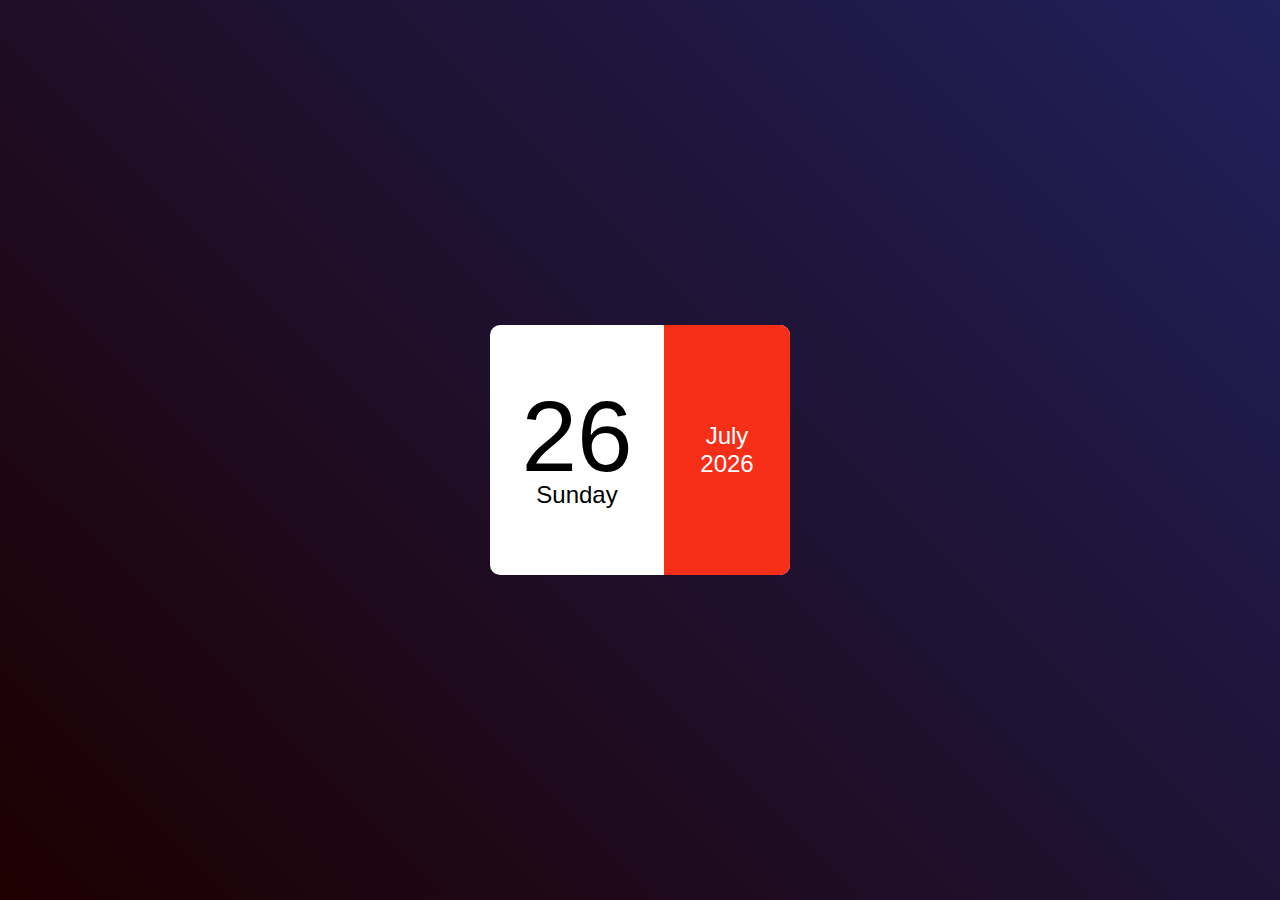
<file: MINI_PROJECTS/Calender/index.html>
<!DOCTYPE html>
<html lang="en">
<head>
    <meta charset="UTF-8">
    <meta name="viewport" content="width=device-width, initial-scale=1.0">
    <title>Document</title>
    <link rel="stylesheet" href="style.css">
</head>
<body>
    <div class="hero">
        <div class="calender">
            <div class="left">
                <p id="date">01</p>
                <p id="day">Sunday</p>
            </div>
            <div class="right">
                <p id="month">January</p>
                <p id="year">2020</p>
            </div>
        </div>
    </div>



    <script src="script.js"></script>
</body>
</html>
</file>
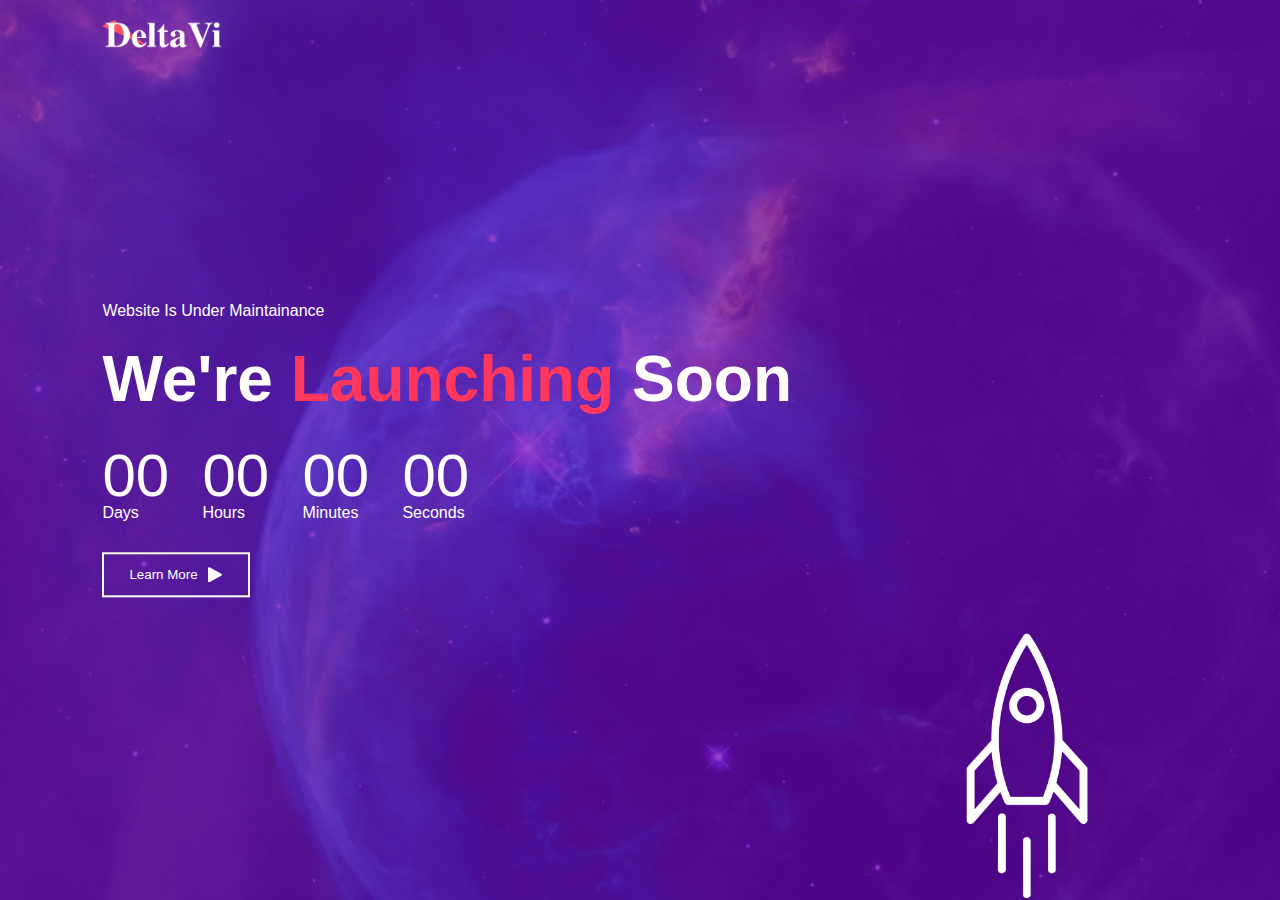
<file: MINI_PROJECTS/Launching_Interface/index.html>
<!DOCTYPE html>
<html lang="en">
<head>
    <meta charset="UTF-8">
    <meta name="viewport" content="width=device-width, initial-scale=1.0">
    <title>Document</title>
    <link rel="stylesheet" href="style.css">
</head>
<body>
    <div class="container">
        <img src="images/logo.png" alt="logo" class="logo">
        <div class="content">
            <p>Website Is Under Maintainance</p>
            <h1>We're<span> Launching</span> Soon</h1>

            <div class="launch-time">
                <div>
                    <p id="days">00</p>
                    <span>Days</span>
                </div>
                <div>
                    <p id="hours">00</p>
                    <span>Hours</span>
                </div>
                <div>
                    <p id="minutes">00</p>
                    <span>Minutes</span>
                </div>
                <div>
                    <p id="seconds">00</p>
                    <span>Seconds</span>
                </div>
            </div>
            <button type="button">Learn More <img src="images/triangle.png" alt=""></button>
        </div>
        <img src="images/rocket.png" alt="rocket" class="rocket">
    </div>
    <script src="script.js"></script>
</body>
</html>
</file>
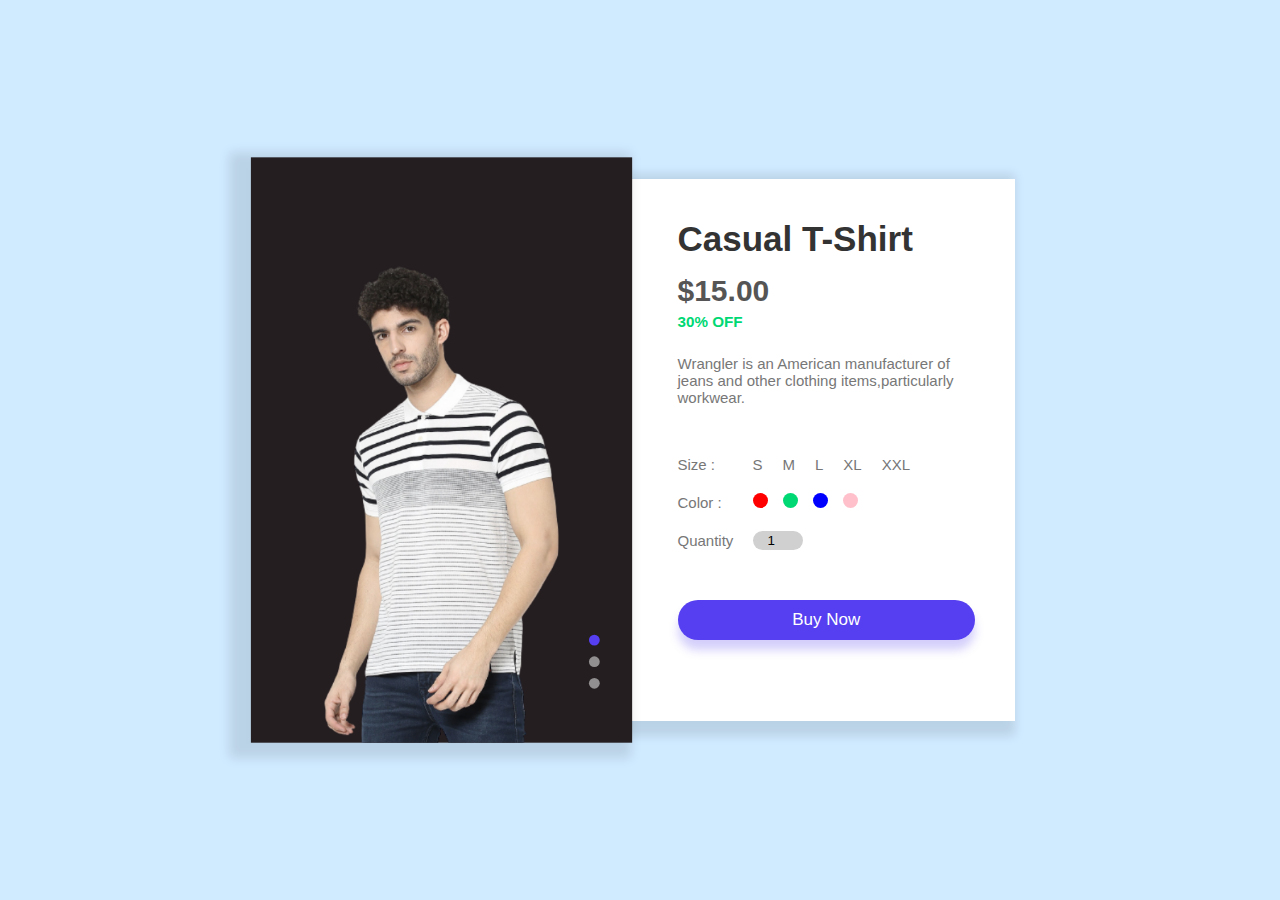
<file: MINI_PROJECTS/Product_Page/index.html>
<!DOCTYPE html>
<html lang="en">
<head>
    <meta charset="UTF-8">
    <meta name="viewport" content="width=device-width, initial-scale=1.0">
    <title>Document</title>
    <link rel="stylesheet" href="style.css">
</head>
<body>
    <div class="container">
        <div class="product">
            <div class="gallery">
                <img src="images/image1.png" alt="" id="productImg">
                <div class="controls">
                    <span class="btn active"></span>
                    <span class="btn"></span>
                    <span class="btn"></span>
                </div>
            </div>
            <div class="details">
                <h1>Casual T-Shirt</h1>
                <h2>$15.00</h2>
                <h3>30% OFF</h3>
                <p id="new">Wrangler is an American manufacturer of jeans and other clothing items,particularly workwear.</p>
                <form>
                    <div class="size-select">
                        <p>Size :</p>
                        <label for="small">
                            <input type="radio" name="size" id="small">
                            <span>S</span>
                        </label>
                        <label for="medium">
                            <input type="radio" name="size" id="medium">
                            <span>M</span>
                        </label>
                        <label for="large">
                            <input type="radio" name="size" id="large">
                            <span>L</span>
                        </label>
                        <label for="x-large">
                            <input type="radio" name="size" id="x-large">
                            <span>XL</span>
                        </label>
                        <label for="xx-large">
                            <input type="radio" name="size" id="xx-large">
                            <span>XXL</span>
                        </label>
                    </div>
                    <div class="color-select">
                        <p>Color :</p>
                        <label for="red">
                            <input type="radio" name="color" id="red">
                            <span class="color-1"></span>

                        </label>
                        <label for="green">
                            <input type="radio" name="color" id="green">
                            <span class="color-2"></span>

                        </label>
                        <label for="blue">
                            <input type="radio" name="color" id="blue">
                            <span class="color-3"></span>

                        </label>
                        <label for="pink">
                            <input type="radio" name="color" id="pink">
                            <span class="color-4"></span>

                        </label>
                    </div>
                    <div class="quantity-select">
                        <p>Quantity</p>
                        <input type="number" value="1">
                    </div>
                    <button>Buy Now</button>
                </form>
            </div>
        </div>
    </div>



    <script src="script.js"></script>
</body>
</html>
</file>
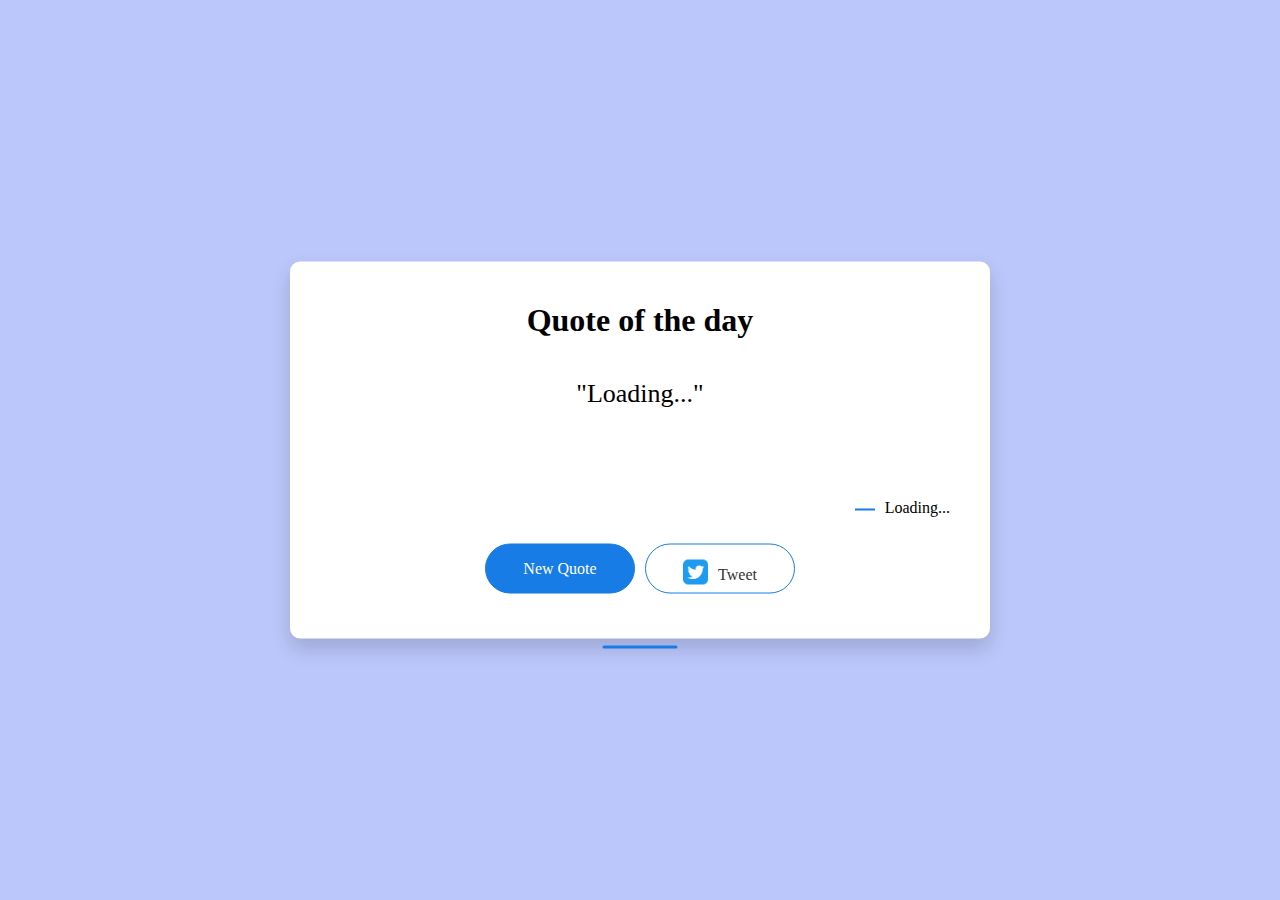
<file: MINI_PROJECTS/Quote_generator/index.html>
<!DOCTYPE html>
<html lang="en">
<head>
    <meta charset="UTF-8">
    <meta name="viewport" content="width=device-width, initial-scale=1.0">
    <title>Document</title>
    <link rel="stylesheet" href="style.css">
</head>
<body>
    <div class="quote-box">
        <h2>Quote of the day</h2>
        <blockquote id="quote">Loading...</blockquote>
        <span id="author">Loading...</span>
        <div>
            <button onclick="getquote(api_url)">New Quote</button>
            <button onclick="tweet()"><img src="twitter.png" alt="">Tweet</button>
        </div>
    </div>
    <script src="script.js"></script>
</body>
</html>
</file>
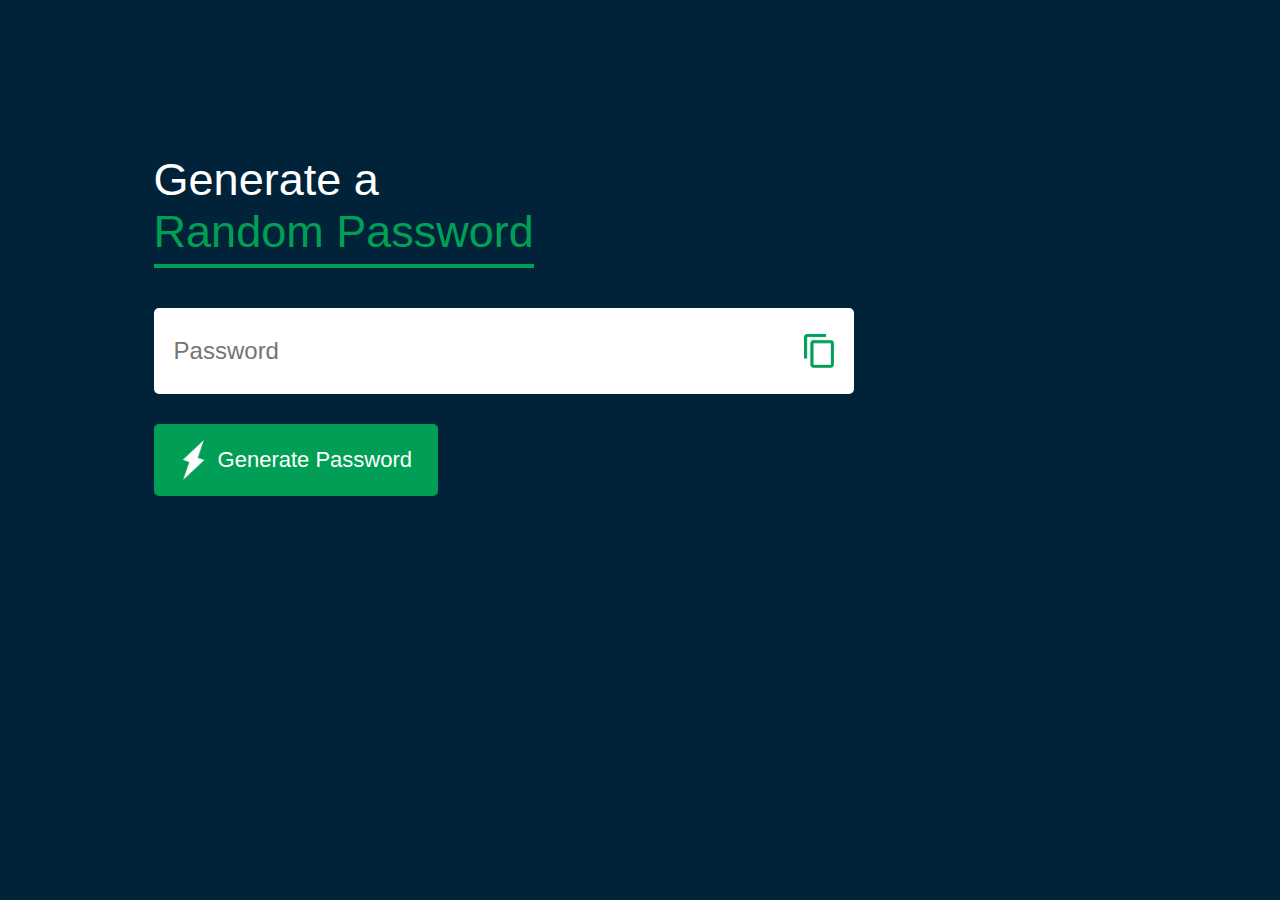
<file: MINI_PROJECTS/Random_password_generator/index.html>
<!DOCTYPE html>
<html lang="en">
<head>
    <meta charset="UTF-8">
    <meta name="viewport" content="width=device-width, initial-scale=1.0">
    <title>Document</title>
    <link rel="stylesheet" href="style.css">
</head>
<body>
    <div class="container">
        <h1>Generate a<br> <span>Random Password</span></h1>
        <div class="display">
            <input type="text" id="password" placeholder="Password">
            <img src="images/copy.png" onclick="copyPassword()" alt="">
        </div>
        <button onclick="createPassword()"><img src="images/generate.png" alt="">Generate Password</button>
    </div>
    <script src="script.js"></script>
</body>
</html>
</file>
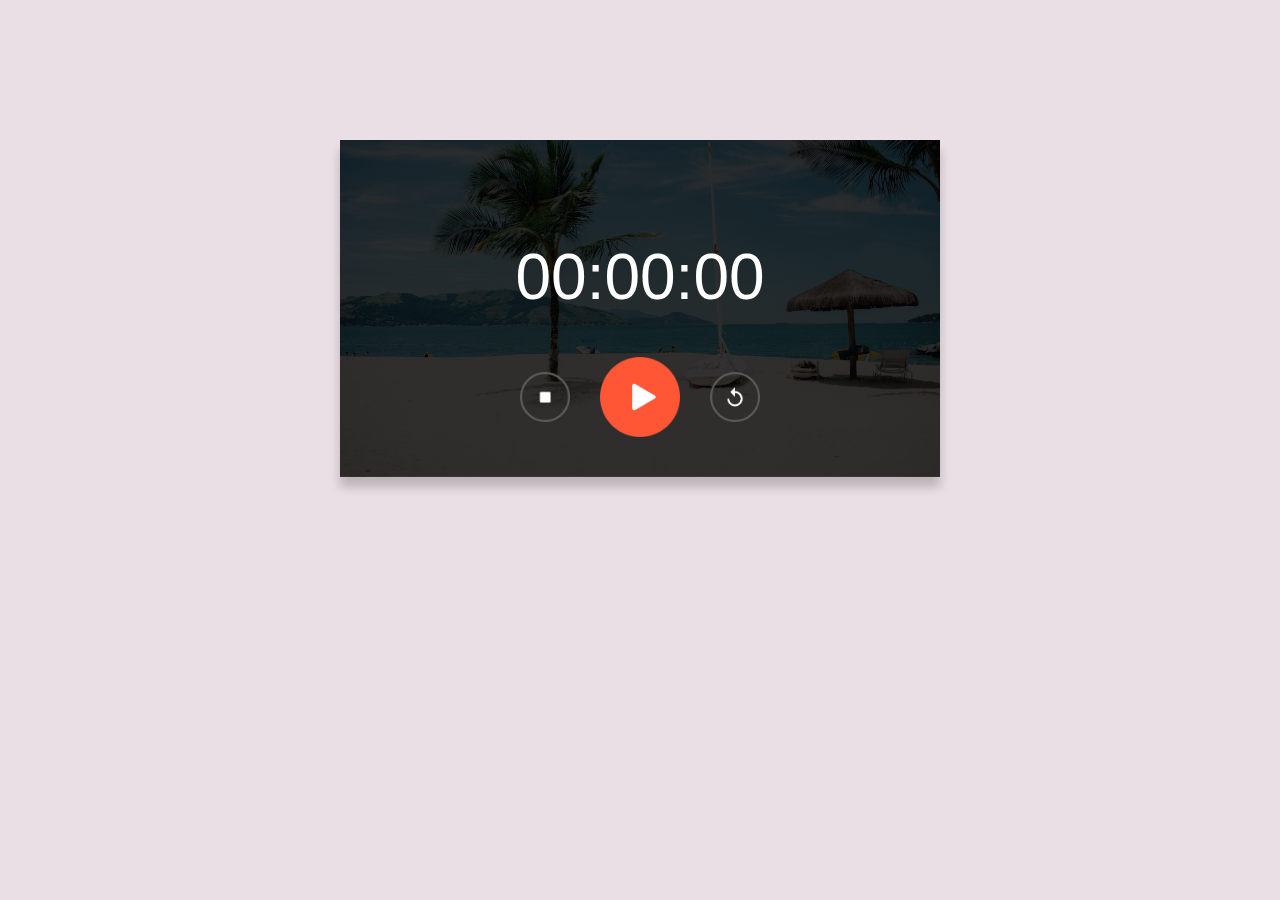
<file: MINI_PROJECTS/Stopwatch/index.html>
<!DOCTYPE html>
<html lang="en">
<head>
    <meta charset="UTF-8">
    <meta name="viewport" content="width=device-width, initial-scale=1.0">
    <title>Document</title>
    <link rel="stylesheet" href="style.css">
</head>
<body>
<div class="stopwatch">
    <h1 id="displayTime">00:00:00</h1>
    <div class="buttons">
        <img src="images/stop.png" alt="stop" onclick="watchStop()">
        <img src="images/start.png" alt="start" onclick="watchStart()">
        <img src="images/reset.png" alt="reset" onclick="watchReset()">
    </div>
</div>



    <script src="script.js"></script>
</body>
</html>
</file>
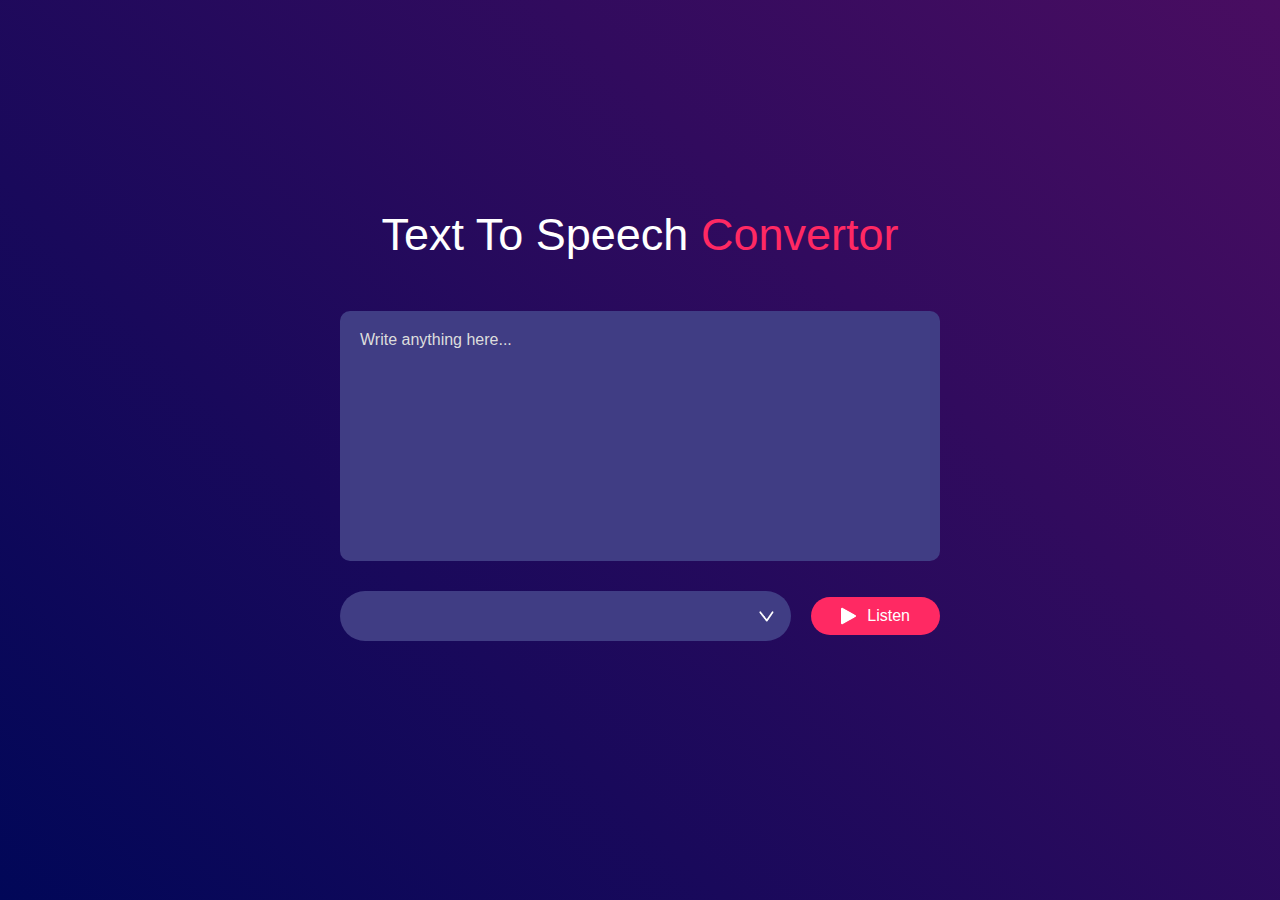
<file: MINI_PROJECTS/Text_to_Voice/index.html>
<!DOCTYPE html>
<html lang="en">
<head>
    <meta charset="UTF-8">
    <meta name="viewport" content="width=device-width, initial-scale=1.0">
    <title>Document</title>
    <link rel="stylesheet" href="style.css">
</head>
<body>
<div class="hero">
    <h1>Text To Speech<span> Convertor</span></h1>
    <textarea placeholder="Write anything here..."></textarea>
    <div class="row">
        <select></select>
        <button><img src="images/play.png" alt="">Listen</button>
    </div>

</div>



    <script src="script.js"></script>
</body>
</html>
</file>
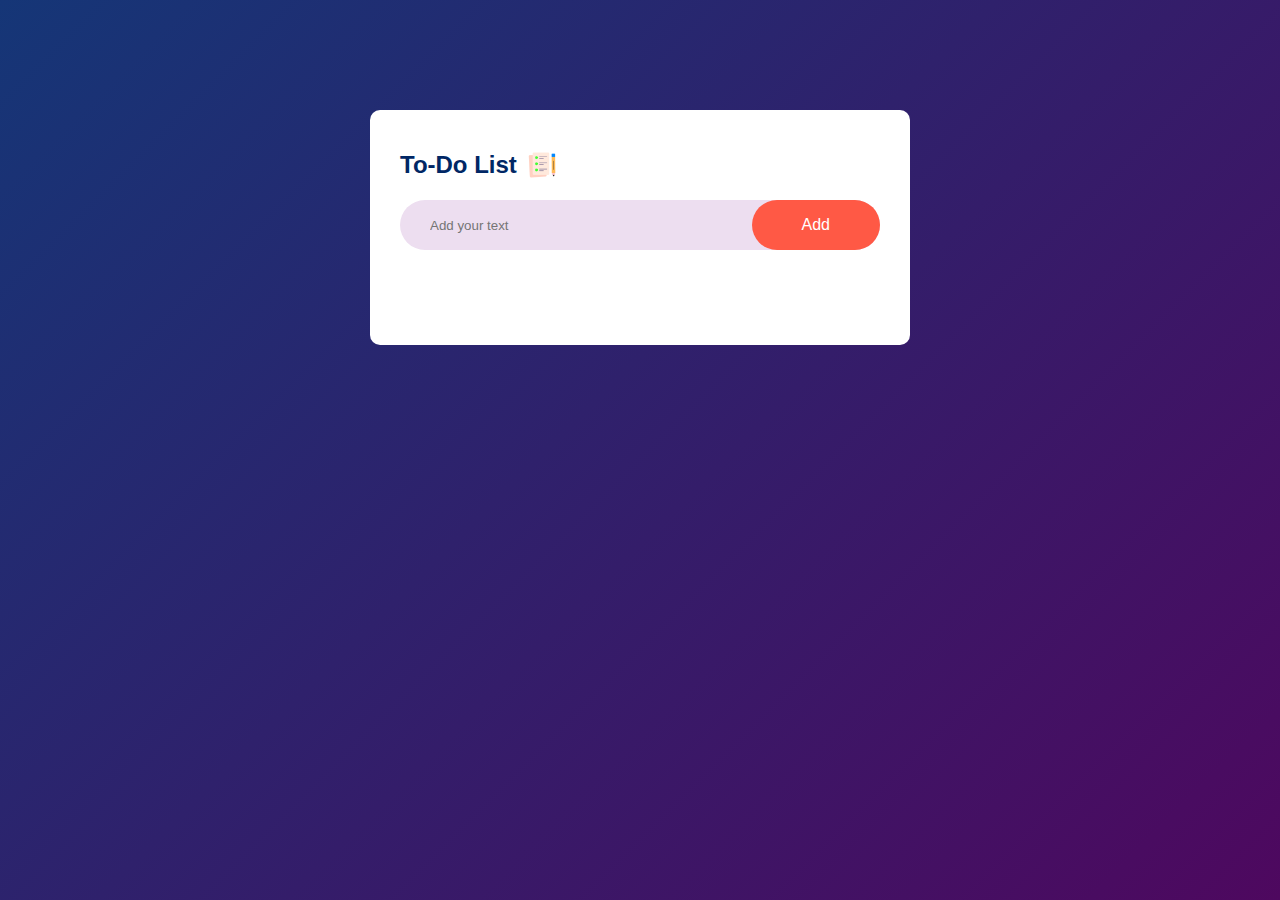
<file: MINI_PROJECTS/To-do-list/index.html>
<!DOCTYPE html>
<html lang="en">
<head>
    <meta charset="UTF-8">
    <meta name="viewport" content="width=device-width, initial-scale=1.0">
    <title>Document</title>
    <link rel="stylesheet" href="style.css">
</head>
<body>
    <div class="container">
        <div class="todo-app">
        <h2>To-Do List <img src="images/icon.png" alt=""></h2>
        <div class="row">
            <input type="text" id="input-box" placeholder="Add your text">
            <button onclick="addTask()">Add</button>
        </div>
        <ul id="list-container">
            <!-- <li class="checked">Task 1</li>
            <li>Task 2</li>
            <li>Tsk 3</li> -->
        </ul>
    </div>
</div>
    <script src="script.js"></script>
</body>
</html>
</file>
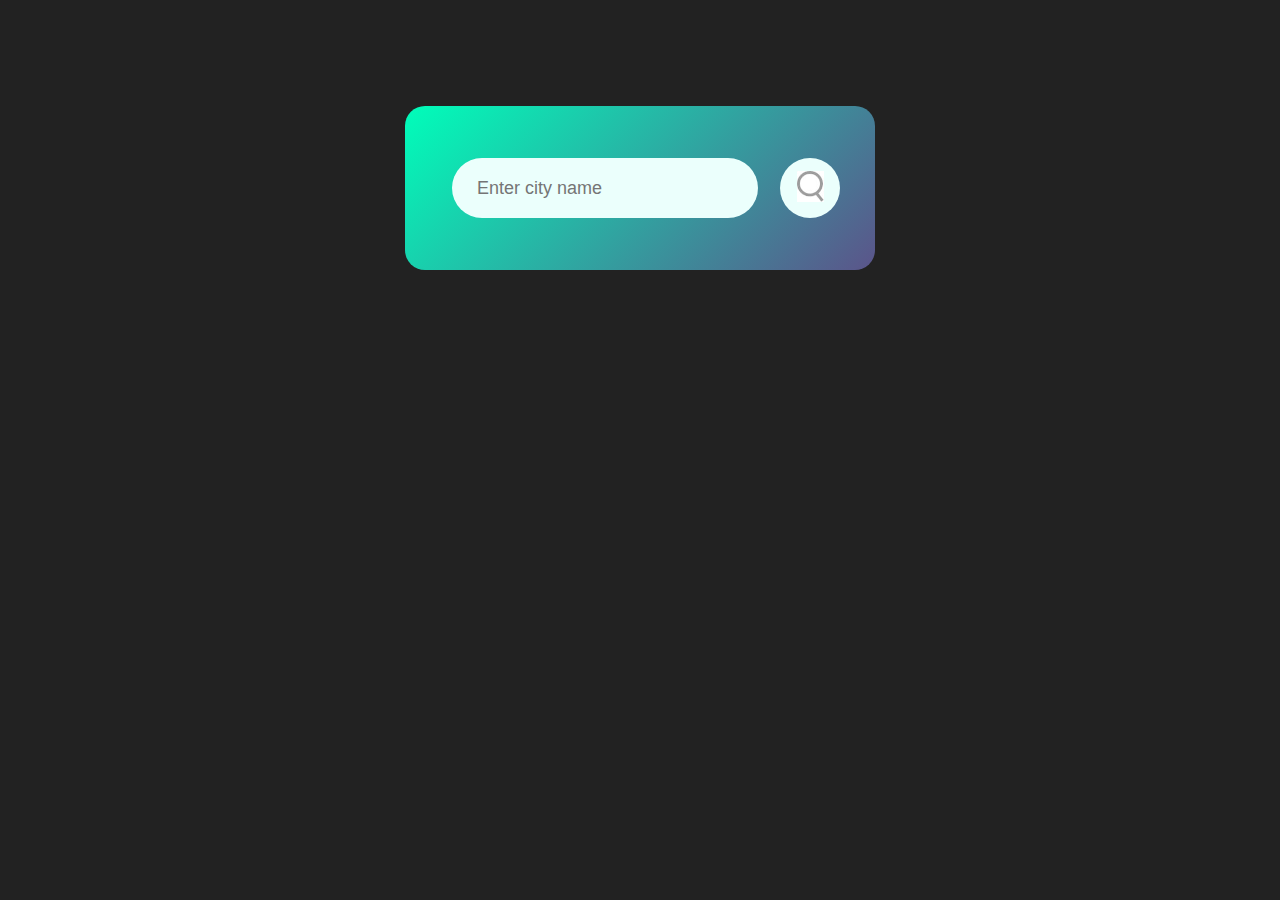
<file: MINI_PROJECTS/weather_app/index.html>
<!DOCTYPE html>
<html lang="en">
<head>
    <meta charset="UTF-8">
    <meta name="viewport" content="width=device-width, initial-scale=1.0">
    <title>Weather App</title>
    <link rel="stylesheet" href="weather.css">
</head>
<body>
    <div class="card">
        <div class="search">
            <input type="text" placeholder="Enter city name" spellcheck="false">
            <button><img class="invert" src="Images/search.png"></button>

        </div>
        <div class="error">
            <p>Invalid city name</p>
        </div>
        <div class="weather">
            <img  src="Images/rain.png" class="weather-icon" alt="">
            <h1 class="temp">22°c</h1>
            <h2 class="city">New York</h2>
            <div class="details">
                <div class="col">
                    <img class="invert" src="Images/humidity.png" alt="">
                    <div><p class="humidity">50% </p>
                    <p>Humidity</p></div>
                </div>
                <div class="col">
                    <img class="invert" src="Images/wind.png" alt="">
                    <div>
                        <p class="wind">15km/h</p>
                        <p>Wind Speed</p>
                    </div>
                </div>
            </div>
        </div>
    </div>
    <script src="weather.js"></script>
</body>
</html>
</file>
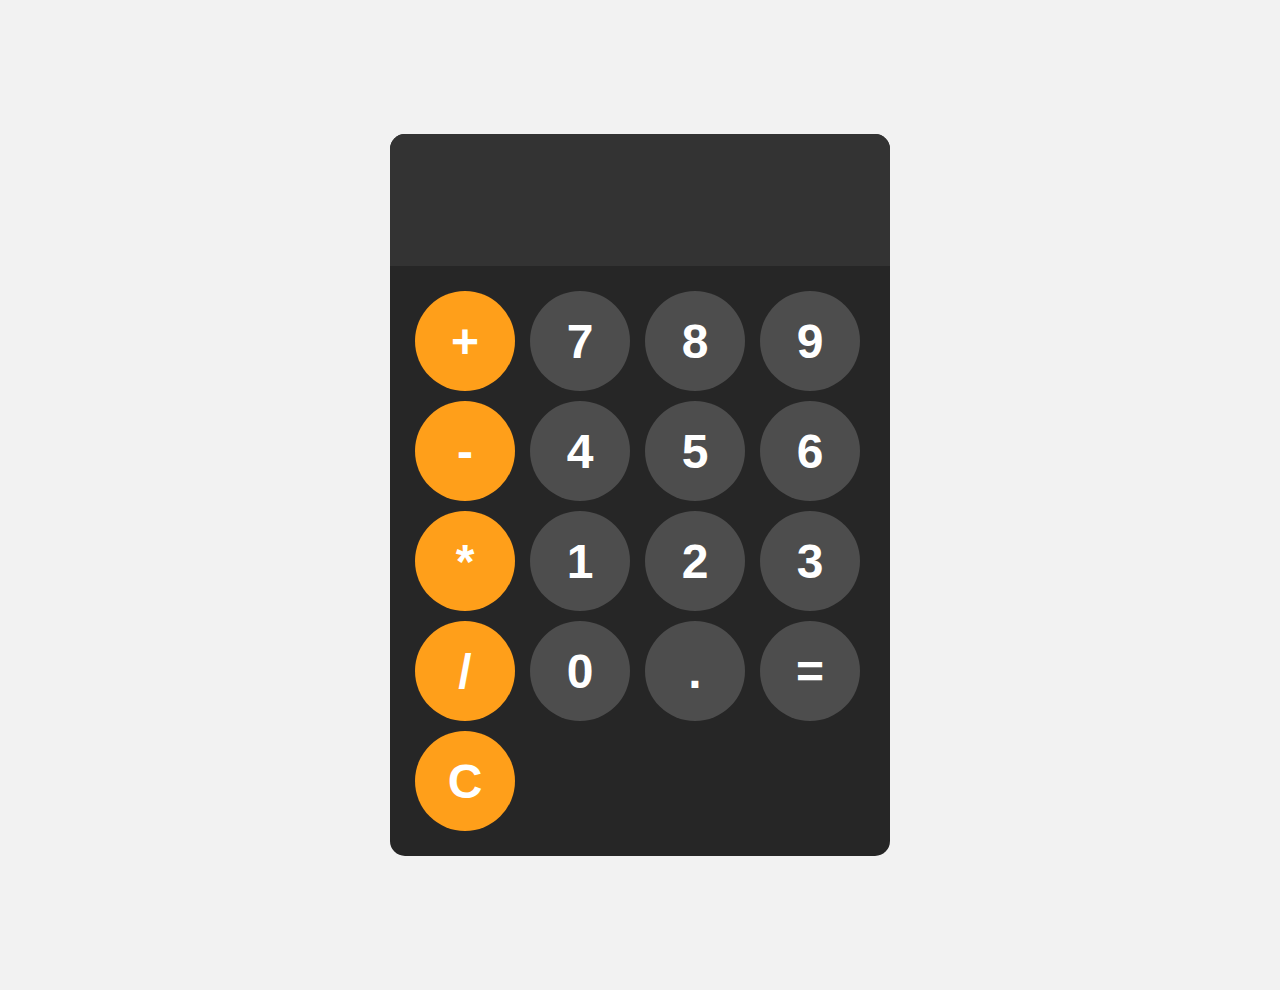
<file: MINI_PROJECTS/Calculator/calc.html>
<!DOCTYPE html>
<html lang="en">
<head>
    <meta charset="UTF-8">
    <meta name="viewport" content="width=device-width, initial-scale=1.0">
    <title>Document</title>
    <link rel="stylesheet" href="calc.css">
</head>
<body>

    <div id="calculator">
        <input id="display" readonly>
        <div id ="keys">
            <button onclick="appendToDisplay('+')" class="operator-btn">+</button>
            <button onclick="appendToDisplay('7')">7</button>
            <button onclick="appendToDisplay('8')">8</button>
            <button onclick="appendToDisplay('9')">9</button>
            <button onclick="appendToDisplay('-')"class="operator-btn">-</button>
            <button onclick="appendToDisplay('4')">4</button>
            <button onclick="appendToDisplay('5')">5</button>
            <button onclick="appendToDisplay('6')">6</button>
            <button onclick="appendToDisplay('*')"class="operator-btn">*</button>
            <button onclick="appendToDisplay('1')">1</button>
            <button onclick="appendToDisplay('2')">2</button>
            <button onclick="appendToDisplay('3')">3</button>
            <button onclick="appendToDisplay('/')"class="operator-btn">/</button>
            <button onclick="appendToDisplay('0')">0</button>
            <button onclick="appendToDisplay('.')">.</button>
            <button onclick="calculate()">=</button>
            <button onclick="clearDisplay()"class="operator-btn">C</button>
        </div>

    </div>
    <script src="calc.js"></script>
</body>
</html>
</file>
<file: MINI_PROJECTS/Calender/style.css>
*{
    margin:0;
    padding:0;
    font-family: 'Poppins',sans-serif;
    box-sizing: border-box;
}
.hero{
    width:100%;
    min-height: 100vh;
    background: linear-gradient(45deg,#1d0000,#20205b);
    display: flex;
    align-items: center;
    justify-content: center;
}
.calender{
    width:300px;
    height:250px;
    background: #fff;
    display: flex;
    align-items: center;
    border-radius: 10px;
}
.left , .right{
    
    height:100%;
    display: flex;
    align-items: center;
    justify-content: center;
    font-size: 24px;
    flex-direction: column;

}
.right{
    background: #f72f19;
    color:#fff;
    width:42%;
    border-top-right-radius: 10px;
    border-bottom-right-radius: 10px;
}
.left{
    width:58%;
}
#date{
    font-size: 100px;
    line-height: 90px;
    
}
</file>
<file: MINI_PROJECTS/Launching_Interface/style.css>
*{
    margin:0;
    padding:0;
    font-family: 'Poppins',sans-serif;
    box-sizing: border-box;
}
.container{
    width:100vw;
    height:100vh;
    background-image: url(images/background.png);
    background-position: center;
    background-size: cover;
    padding:0 8%;
    position:relative;
}
.logo{
    width:120px;
    padding:20px 0;
    cursor:pointer;
}
.content{
    top:50%;
    position:absolute;
    transform: translateY(-50%);
    color:#fff;
}
.content h1{
    font-size: 64px;
    font-weight: 600;
}
.content h1 span{
    color:#ff375f
}
.content button{
    background: transparent;
    border:2px solid #fff;
    outline:none;
    padding:12px 25px;
    color:#fff;
    display: flex;
    align-items: center;
    margin-top: 30px;
    cursor:pointer;
}
.content button img{
    width:15px;
    margin-left:10px;

}
.content p{
    margin-bottom: 22px;
}
.launch-time{
    display:flex;
    margin-top:25px;

}
.launch-time div{
    flex-basis:100px;
}
.launch-time div p{
    font-size:60px;
    margin-bottom: -6px;
}
.rocket{
    width:250px;
    position: absolute;
    right:10%;
    bottom:0;
    animation: rocket 4s linear infinite;
}
@keyframes rocket{
    0%{
        bottom:0;
        opacity:0;
    }
    100%{
        bottom:105%;
        opacity:1;
    }
    
}
</file>
<file: MINI_PROJECTS/Product_Page/style.css>
*{
    margin:0;
    padding:0;
    font-family: 'Poppins',sans-serif;
    box-sizing: border-box;
}
.container{
    width:100%;
    min-height: 100vh;
    background: #d0eaff;
    display: flex;
    align-items: center;
    justify-content: center;

}
.product{
    width:90%;
    max-width: 750px;
    display: flex;

}
.gallery{
    flex-basis:47%;
    background: #241e20;
    transform: scale(1.08);
    box-shadow: -10px 5px 10px 10px rgba(0,0,0,0.1);
    position:relative;

}
.gallery img{
    width:100%;
    display: block;
    padding-top:100px;
}
.details{
    flex-basis: 53%;
    background: #fff;
    padding:40px;
    padding-left: 60px;
    box-shadow: -10px 5px 10px 10px rgba(0,0,0,0.1);
    font-size: 13px;
    color:#777;
    font-weight:500;

}
.details h1{
    color:#333;
    font-size: 35px;
    margin-bottom: 15px;
}
.details h2{
    color:#555;
    font-size: 30px;
    font-weight: 600;
    margin-bottom: 5px;
}
.details h3{
    color:#00d874;
    margin-bottom: 25px;
    
}
#new{
    font-size: 15px;
    
}
.details form{
    font-size: 15px;
    font-weight: 400;
}
.size-select{
    display: flex;
    align-items: center;
    margin-top:50px
}
.size-select p{
    width:70px;
}
.size-select input:checked + span{  /*if input is checked , it will change the color*/
    color:blue;
    font-weight: 600;
}
.size-select input{
    display: none;
}
.size-select span{
    padding: 5px;
    margin-right: 10px;
    cursor: pointer;
}
.color-select{
    display: flex;
    align-items: center;
    margin-top: 20px;
}
.color-select p{
    width:75px;

}
.color-select span{
    display: inline-block;
    width:15px;
    height: 15px;
    border-radius: 50%;
    margin-right: 15px;
    cursor:pointer;
}
.color-1{
    background:red;
}
.color-2{
    background:#00d874
}
.color-3{
    background:blue;
}
.color-4{
    background:pink;
}
.color-select input{
    display: none;
}
.color-select input:checked +span{
    transform:scale(0.7);
    box-shadow: 0 0 0 4px #fff ,0 0 0 6px #000;
}
.quantity-select{
    display: flex;
    align-items: center;
    margin-top: 20px;
}
.quantity-select p{
    width:75px;
}
.quantity-select input{
    background: rgb(209, 208, 208);
    border:0;
    outline:0;
    padding: 2px 2px 2px 15px;
    width:50px;
    border-radius: 12px;
}
form button{
    background:#553ff0;
    color:#fff;
    font-size: 17px;
    width:100%;
    padding:10px;
    border-radius: 30px;
    border:0;
    outline:0;
    margin-top:50px;
    box-shadow: 0 10px 10px rgba(85,63,240,0.25);
    cursor: pointer;
}
.controls{
    position:absolute;
    bottom:40px;
    right:20px;
}
.btn{
    display: block;
    width:10px;
    height:10px;
    border-radius: 50%;
    background: rgba(255,255,255,0.5);
    margin:10px;
    cursor:pointer;
}
.btn.active{
    background: #553ff0;
}
</file>
<file: MINI_PROJECTS/Quote_generator/style.css>
*{
    margin:0;
    padding:0;
    box-sizing: border-box;
    font-family:Cambria, Cochin, Georgia, Times, 'Times New Roman', serif;
}
body{
    background: #bbc6fa;
}
.quote-box{
    background: #fff;
    width:700px;
    position:absolute;
    top:50%;
    left:50%;
    transform:translate(-50%,-50%);
    padding:40px;
    border-radius:10px;
    text-align:center;
    box-shadow:0 10px 20px 0px rgba(0,0,0,0.15);
}
.quote-box h2{
    font-size: 32px;
    margin-bottom:40px;
}
.quote-box h2::after{
    content:'';
    width:75px;
    height:3px;
    border-radius:3px;
    background: rgb(23,124,229);
    position:absolute;
    bottom:-10px;
    left:50%;
    transform:translateX(-50%);
}

.quote-box blockquote{
    font-size:26px;
    min-height: 110px;
}
.quote-box blockquote::before, .quote-box blockquote::after{
    content:'"';
}
.quote-box span{
    display: flex;
    margin-top:10px;
    float:right;
    position: relative;

}
.quote-box span::before{
    content:'';
    width:20px;
    height:2px;
    background: rgb(23,124,229);
    transform:translateY(10px);
    position: absolute;
    top:50;
    left:-30px;
}
.quote-box div{
    width: 100%;
    margin-top: 50px;
    display: flex;
    justify-content: center;
}
.quote-box button{
    font-size: 16px;
    background: rgb(23,124,229);
    color:#fff;
    border-radius: 25px;
    border:1px solid rgb(23,124,229);
    width:150px;
    height: 50px;
    align-items: center;
    justify-content: center;
    margin:5px;
    cursor:pointer;
}

.quote-box button img{
width:25px;
margin-right: 10px;
transform: translateY(5px);

}
.quote-box button:nth-child(2){
    align-items: center;
    justify-content: center;
    background: transparent;
    color:#333;
    padding:-30px;
}
</file>
<file: MINI_PROJECTS/Random_password_generator/style.css>
*{
    margin:0;
    padding:0;
    font-family: 'Poppins',sans-serif;
    box-sizing: border-box;
}
body{
    background: #002339;
    color:#fff
}
.container{
margin:12%;
width:90%;
max-width: 700px;
}
.display{
    width:100%;
    margin-top:50px;
    margin-bottom:30px;
    background: #fff;
    color:#333;
    display: flex;
    align-items: center;
    justify-content: space-between;
    padding:26px 20px;
    border-radius: 5px;
}
.container h1{
    font-weight: 500;
    font-size: 45px;
}
.container h1 span{
    color:#019f55;
    border-bottom: 4px solid #019f55;
    padding-bottom: 7px;
}
.display img{
    width:30px;
    cursor:pointer;
}
.display input{
    border:0;
    outline:0;
    font-size: 24px;
}
.container button img{
    width:28px;
    margin-right:10px;
}
.container button{
    border:0;
    outline:0;
    background: #019f55;
    color:#fff;
    font-size: 22px;
    font-weight: 300;
    display: flex;
    align-items: center;
    justify-content: center;
    padding:16px 26px;
    border-radius: 5px;
    cursor:pointer;
    
}
</file>
<file: MINI_PROJECTS/Stopwatch/style.css>
body{
    background: #e9dfe5;
}
.stopwatch{
    width:90%;
    max-width: 600px;
    background-image: linear-gradient(rgba(0,0,0,0.8),rgba(0,0,0,0.8)),url(images/background.png);
    background-size: cover;
    background-position: center;
    text-align: center;
    padding: 40px 0;
    color:#fff;
    margin:140px auto 0;
    box-shadow: 0 10px 10px rgba(0,0,0,0.2);
}
.stopwatch h1{
    font-family:'Segoe UI', Tahoma, Geneva, Verdana, sans-serif;
    margin-top:60px;
    font-size: 64px;
    font-weight: 300;

}
.buttons{
    display: flex;
    align-items: center;
    justify-content: center;

}
.buttons img{
    width:50px;
    margin:0 15px;
    cursor:pointer;
}
.buttons img:nth-child(2){
    width:80px;
}
</file>
<file: MINI_PROJECTS/Text_to_Voice/style.css>
*{
    margin:0;
    padding:0;
    font-family: 'Poppins',sans-serif;
    box-sizing: border-box;
}
.hero{
    width:100%;
    min-height: 100vh;
    background:linear-gradient(45deg,#010758,#490d61);
    display:flex;
    align-items: center;
    justify-content: center;
    flex-direction: column;
    color:#fff;
}
.hero h1{
    font-size: 45px;
    font-weight: 500;
    margin-top:-50px;
    margin-bottom: 50px;
}
.hero h1 span{
    color:#ff2963;
}
textarea{
    width:600px;
    height:250px;
    background: #403d84;
    color:#fff;
    font-size: 15px;
    border:0;
    outline:0;
    padding:20px;
    border-radius: 10px;
    resize:none;
    margin-bottom: 30px;

}
textarea::placeholder{
    font-size: 16px;
    color:#ddd;

}
.row{
    width:600px;
    display: flex;
    align-items: center;
    gap:20px;
}
button{
    background:#ff2963;
    color:#fff;
    font-size: 16px;
    padding:10px 30px;
    border-radius: 35px;
    border:0;
    outline:0;
    cursor:pointer;
    display: flex;
    align-items: center;

}
button img{
    width:16px;
    margin-right: 10px;

}
select{
    flex:1;
    color:#fff;
    background:#403d84;
    height:50px;
    padding:0 20px;
    outline:0;
    border:0;
    border-radius: 35px;
    appearance:none;
    background-image: url(images/dropdown.png);
    background-repeat: no-repeat;
    background-size: 15px;
    background-position-x: 96%;
    background-position-y: 20px;
    
}
</file>
<file: MINI_PROJECTS/To-do-list/style.css>
*{
    margin:0;
    padding:0;
    font-family: 'Poppins',sans-serif;
    box-sizing: border-box;
}


.container{
    width:100%;
    min-height: 100vh;
    background: linear-gradient(135deg,#153677,#4e085f);
    padding:10px;
}
.todo-app{
    width:100%;
    max-width: 540px;
    background: #fff;
    margin:100px auto 20px;
    padding:40px 30px 70px;
    border-radius: 10px;
}
.todo-app h2{
    color:#002765;
    display: flex;
    align-items: center;
    margin-bottom: 20px;
}
.todo-app h2 img{
    width:30px;
    margin-left: 10px;
}
.row{
    display: flex;
    align-items: center;
    justify-content: space-between;
    background: #eddef0;
    border-radius: 30px;
    padding-left:20px;
    margin-bottom: 25px;
}
input{
    flex:1;
    border:none;
    outline:none;
    background: transparent;
    padding:10px;
    font-weight: 14px;
}
button{
    border:none;
    outline:none;
    padding:16px 50px;
    background: #ff5945;
    color:#fff;
    font-size: 16px;
    cursor:pointer;
    border-radius: 40px;
}
ul li{
    list-style: none;
    font-size: 17px;
    padding:12px 8px 12px 50px;
    user-select: none;
    cursor:pointer;
    position:relative;
}
ul li::before{
    content: '';
    position: absolute;
    height: 28px;
    width:28px;
    border-radius: 50%;
    background-image: url(images/unchecked.png);
    background-size: cover;
    background-position: center;
    top:12px;
    left:8px;
}
ul li.checked{
    color:#555;
    text-decoration: line-through;
}
ul li.checked::before{
    background-image: url(images/checked.png);

}
ul li span{
    position: absolute;
    right:0;
    top:5px;
    width:40px;
    height:40px;
    font-size: 22px;
    color:#555;
    line-height: 40px;
    text-align: center;
    border-radius: 50%;
}
ul li span:hover{
    background:#edeef0 ;


}
</file>
<file: MINI_PROJECTS/weather_app/weather.css>
*{
    margin:6px;
    padding:0;
    font-family:'Poppins',sans-serif;
    box-sizing: border-box;
}
body{
    background-color: #222;
}
.card{
    width:90%;
    max-width: 470px;
    background:linear-gradient(135deg,#00feba,#5b548a);
    color:#fff;
    margin:100px auto 0;
    border-radius:20px;
    padding:40px 35px;
    text-align:center;
}
.search{
    width:100%;
    display:flex;
    align-items: center;
    justify-content: space-between;
}
.search input{
    border:0;
    outline:0;
    background:#ebfffc;
    color:#555;
    padding:10px 25px;
    height:60px;
    border-radius: 30px;
    flex:1;
    margin-right: 16px;
    font-size:18px;
}
.search button{
    border:0;
    outline:0;
    background: #ebfffc;
    border-radius: 50%;
    width:60px;
    height:60px;
    cursor:pointer;
}
.search button img{
    width:27px;
}
.weather-icon{
    width: 170px;
    margin-top:30px;
}
.weather h1{
    font-size: 80px;
    font-weight: 500;
}
.weather h2{
    font-size: 45px;
    font-weight: 400;
    margin-top:0px;
}
.details{
    display:flex;
    align-items: center;
    justify-content: space-between;
    padding:0 20px;
    margin-top:50px;
}
.invert{
    filter: invert(1);
}
.col{
    display:flex;
    align-items:center;
    text-align:left;
}
.col img{
    width:60px;
    margin-right: 10px;
}
.humidity, .wind{
    font-size: 28px;
    margin-top:-6px;
}
.weather{
    display: none;
}
.error{
    text-align: left;
    margin-left: 10px;
    font-size: 14px;
    margin-top: 10px;
    display: none;
}
</file>
<file: MINI_PROJECTS/Calculator/calc.css>
body{
    margin:0;
    display: flex;
    justify-content: center;
    align-items: center;
    height:110vh;
    background-color: hsl(0,0%,95%);

}


#calculator{
    font-family: Arial,sans-serif;
    background-color: hsl(0,0%,15%);
    border-radius: 15px;
    max-width: 500px;
    overflow: hidden;
    
}
#display{
    width:100%;
    padding:20px;
    font-size: 5rem;
    text-align:left;
    border:none;
    background-color: hsl(0,0%,20%);
    color:white;
}

#keys{
    display: grid;
    grid-template-columns: repeat(4,1fr);
    gap:10px;
    padding:25px;
}

button{
    width:100px;
    height: 100px;
    border-radius: 50px;
    border:none;
    background-color: hsl(0,0%,30%);
    color:white;
    font-size: 3rem;
    font-weight: bold;
    cursor:pointer;
}
button:hover{
    background-color: hsl(0,0%,40%);
}
button:active{
    background-color: hsl(0,0%,50%);
}
.operator-btn{
    background-color: hsl(35,100%,55%);
}
.operator-btn:hover{
    background-color: hsl(35,100%,65%);
}
.operator-btn:active{
    background-color: hsl(35,100%,75%);
}
</file>
